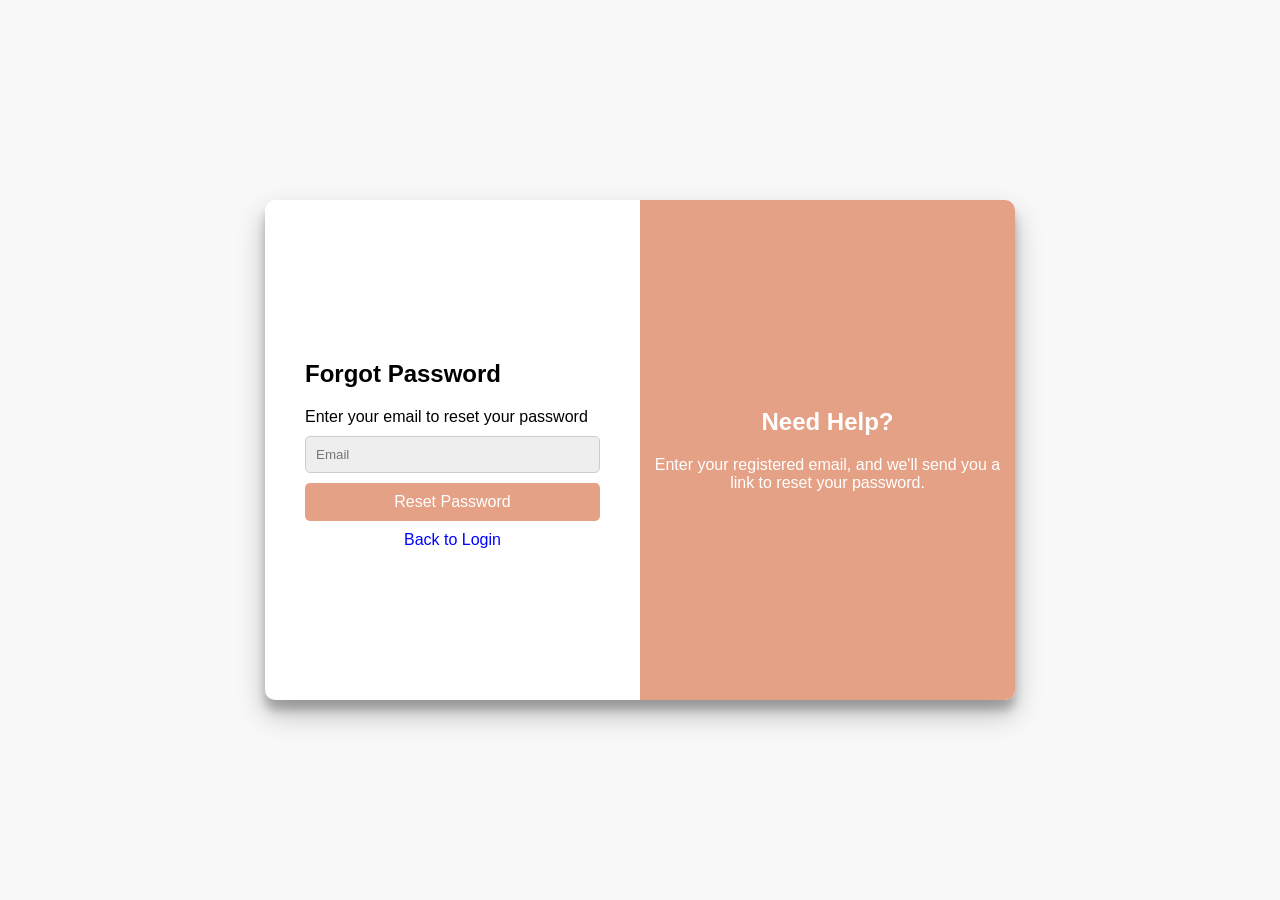
<file: Forgotpassword.html>
<!DOCTYPE html>
<html lang="en">
<head>
    <meta charset="UTF-8">
    <meta name="viewport" content="width=device-width, initial-scale=1.0">
    <title>Forgot Password</title>
    <style>
        * {
            margin: 0;
            padding: 0;
            box-sizing: border-box;
            font-family: Arial, sans-serif;
        }
        body {
            display: flex;
            justify-content: center;
            align-items: center;
            height: 100vh;
            background-color: #f8f8f8;
        }
        .container {
            display: flex;
            width: 750px;
            background: white;
            border-radius: 10px;
            box-shadow: 0 14px 28px rgba(0,0,0,0.25),0 10px 10px rgba(0,0,0,0.22);
            overflow: hidden;
            height: 500px;
        
        }
        .left {
            width: 50%;
            padding: 40px;
            justify-content: center;
            align-items: center;
            margin-top: 120px;
        }
        .right {
            width: 50%;
            background: #e5a186;
            color: white;
            display: flex;
            flex-direction: column;
            justify-content: center;
            align-items: center;
            text-align: center;
            padding:10px;
        }
        h2 {
            margin-bottom: 20px;
        }
        input {
            background: #eee;
            width: 100%;
            padding: 10px;
            margin: 10px 0;
            border: 1px solid #ccc;
            border-radius: 5px;
        }
        button {
            width: 100%;
            padding: 10px;
            background: #e5a186;
            color: white;
            border: none;
            border-radius: 5px;
            cursor: pointer;
            font-size: 16px;
        }
        button:hover {
            background: #e5a186;
            color:black;
            text-decoration: underline;
        }
        .back-link {
            display: block;
            text-align: center;
            margin-top: 10px;
            color: blue;
            text-decoration: none;
        }
        .back-link:hover{
            text-decoration: underline;
            color: red;

        }
    </style>
</head>
<body>
    <div class="container">
        <div class="left">
            <h2>Forgot Password</h2>
            <p>Enter your email to reset your password</p>
            <input type="email" placeholder="Email" required>
            <button>Reset Password</button>
            <a href="login.html" class="back-link">Back to Login</a>
        </div>
        <div class="right">
            <h2>Need Help?</h2>
            <p>Enter your registered email, and we'll send you a link to reset your password.</p>
        </div>
    </div>
</body>
</html>
</file>
